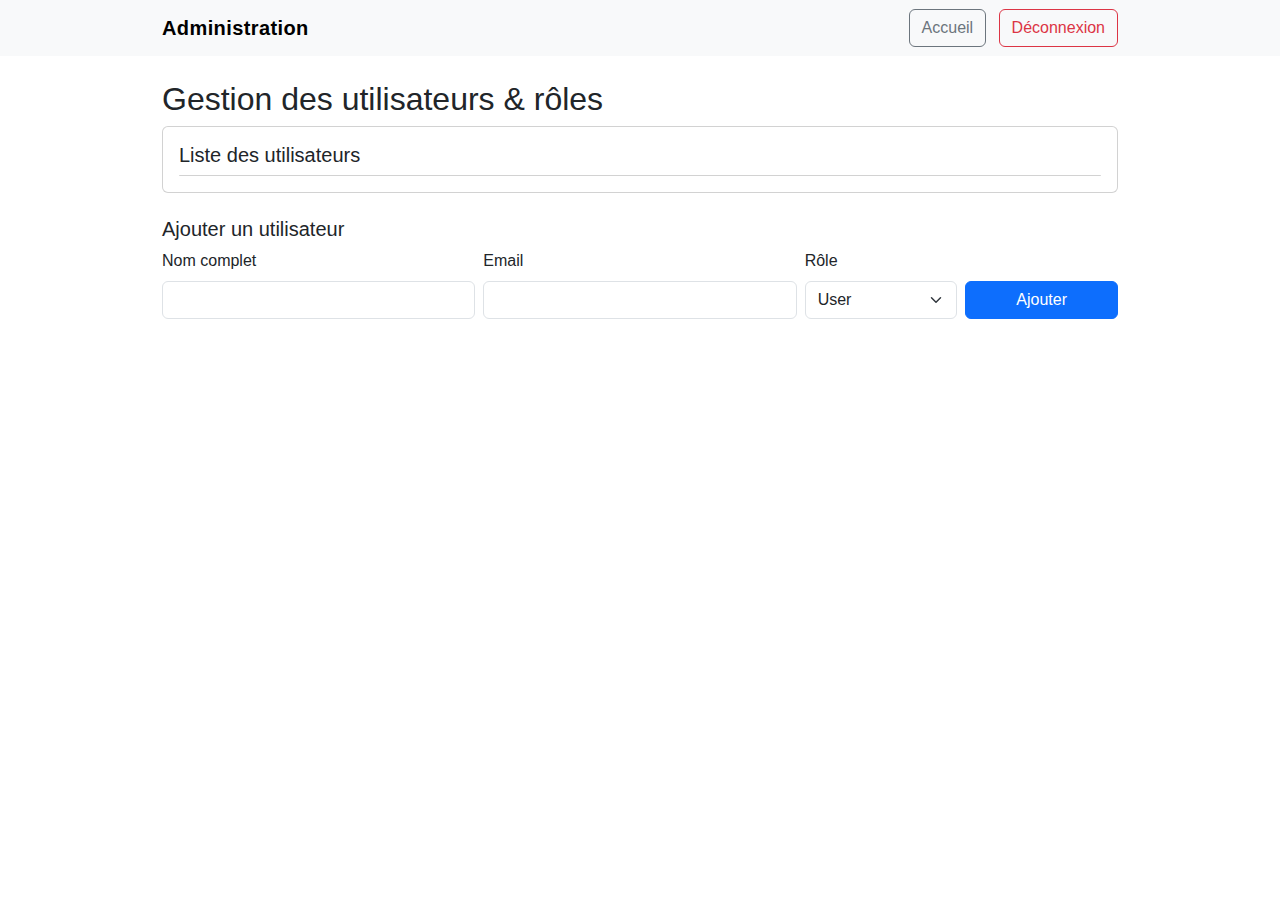
<file: pages/admin.html>
<!DOCTYPE html>
<html lang="fr">
<head>
    <meta charset="UTF-8">
    <meta name="viewport" content="width=device-width, initial-scale=1.0">
    <title>Admin</title>
    <link href="https://cdn.jsdelivr.net/npm/bootstrap@5.3.2/dist/css/bootstrap.min.css" rel="stylesheet">
    <link rel="stylesheet" href="../styles/style.css">
</head>
<body>
    <header>
        <nav class="navbar navbar-expand-lg navbar-light bg-light">
            <div class="container">
                <a class="navbar-brand" href="index.html">Administration</a>
                <div>
                    <a class="btn btn-outline-secondary" href="index.html">Accueil</a>
                    <button id="btnLogout" class="btn btn-outline-danger ms-2">Déconnexion</button>
                </div>
            </div>
        </nav>
    </header>
    <main class="container py-4">
        <h2>Gestion des utilisateurs & rôles</h2>
        <div id="accessAlert" class="alert alert-danger d-none">Accès réservé aux administrateurs.</div>

        <section class="card p-3 mb-4">
            <h5>Liste des utilisateurs</h5>
            <ul id="usersList" class="list-group"></ul>
        </section>

        <section>
            <h5>Ajouter un utilisateur</h5>
            <form id="addUserForm" class="row g-2 align-items-end">
                <div class="col-md-4">
                    <label class="form-label">Nom complet</label>
                    <input type="text" id="newName" class="form-control" required>
                </div>
                <div class="col-md-4">
                    <label class="form-label">Email</label>
                    <input type="email" id="newEmail" class="form-control" required>
                </div>
                <div class="col-md-2">
                    <label class="form-label">Rôle</label>
                    <select id="newRole" class="form-select">
                        <option value="user">User</option>
                        <option value="moderator">Moderator</option>
                        <option value="admin">Admin</option>
                    </select>
                </div>
                <div class="col-md-2 d-grid">
                    <button class="btn btn-primary" type="submit">Ajouter</button>
                </div>
            </form>
        </section>
    </main>
    <script src="https://cdn.jsdelivr.net/npm/bootstrap@5.3.2/dist/js/bootstrap.bundle.min.js"></script>
    <script src="../js/admin.js"></script>
</body>
</html>
</file>
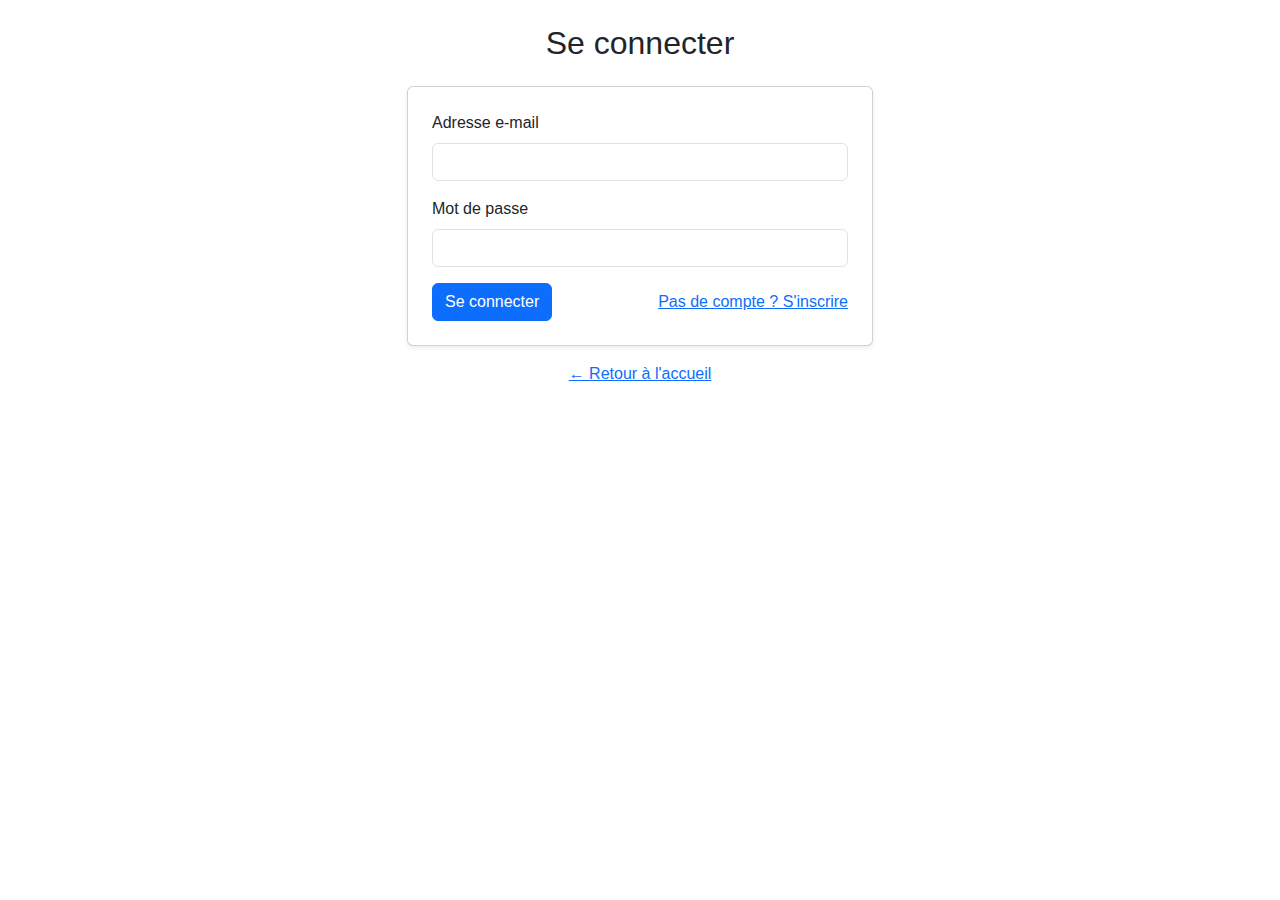
<file: pages/backoffice.html>
<!DOCTYPE html>
<html lang="fr">
<head>
    <meta charset="UTF-8">
    <meta name="viewport" content="width=device-width, initial-scale=1.0">
    <title>Backoffice</title>
    <link href="https://cdn.jsdelivr.net/npm/bootstrap@5.3.2/dist/css/bootstrap.min.css" rel="stylesheet">
    <link rel="stylesheet" href="../styles/style.css">
</head>
<body>
    <header>
        <nav class="navbar navbar-expand-lg navbar-dark bg-dark">
            <div class="container">
                <a class="navbar-brand" href="index.html">Backoffice</a>
                <div>
                    <a class="btn btn-outline-light" href="index.html">Accueil</a>
                    <button id="btnLogout" class="btn btn-outline-danger ms-2">Déconnexion</button>
                </div>
            </div>
        </nav>
    </header>
    <main class="container py-4">
        <h2>Demandes en attente</h2>
        <div id="accessAlert" class="alert alert-danger d-none">Accès réservé aux modérateurs / administrateurs.</div>

        <ul id="pendingList" class="list-group mb-4"></ul>

        <h4>Historique (toutes les demandes)</h4>
        <ul id="historyList" class="list-group"></ul>
    </main>
    <script src="https://cdn.jsdelivr.net/npm/bootstrap@5.3.2/dist/js/bootstrap.bundle.min.js"></script>
    <script src="../js/backoffice.js"></script>
</body>
</html>
</file>
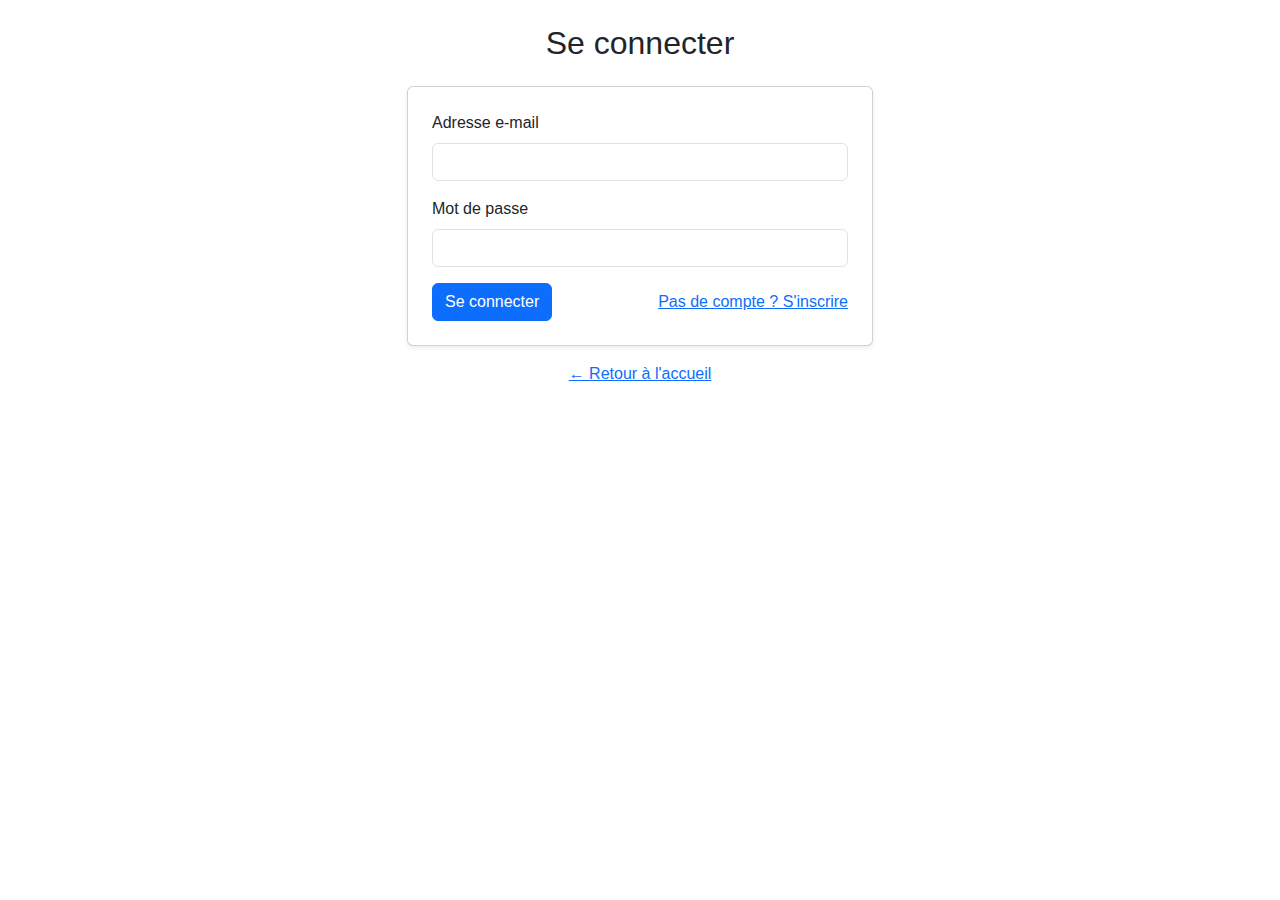
<file: pages/calendar.html>
<!DOCTYPE html>
<html lang="fr">
<head>
    <meta charset="UTF-8">
    <meta name="viewport" content="width=device-width, initial-scale=1.0">
    <title>Calendrier</title>
    <link href="https://cdn.jsdelivr.net/npm/bootstrap@5.3.2/dist/css/bootstrap.min.css" rel="stylesheet">
    <link rel="stylesheet" href="../styles/style.css">
</head>
<body>
    <header>
        <nav class="navbar navbar-expand-lg navbar-light bg-light">
            <div class="container">
                <a class="navbar-brand" href="../index.html">La Plateforme_</a>
                <div>
                    <a class="btn btn-outline-secondary" id="btnProfile" href="../index.html">Accueil</a>
                    <button class="btn btn-outline-danger ms-2" id="btnLogout">Déconnexion</button>
                </div>
            </div>
        </nav>
    </header>
    <main class="container py-4">
        <h2>Mon calendrier / Demandes</h2>

        <div id="accessAlert" class="alert alert-danger d-none">Connexion requise.</div>

        <section class="card p-3 mb-4">
            <h5>Soumettre une demande de présence</h5>
            <div class="row g-2 align-items-end">
                <div class="col-sm-4">
                    <label class="form-label">Choisir une date</label>
                    <input type="date" id="date" class="form-control">
                </div>
                <div class="col-sm-6">
                    <label class="form-label">Commentaire</label>
                    <input type="text" id="comment" class="form-control"
                        placeholder="je viens pour la révision projet...">
                </div>
                <div class="col-sm-2 d-grid">
                    <button id="submitRequest" class="btn btn-success">Envoyer</button>
                </div>
            </div>
        </section>

        <section class="mb-4">
            <h5>Mes demandes</h5>
            <ul id="myRequests" class="list-group"></ul>
        </section>

        <section>
            <h5>Toutes les demandes (vue résumée)</h5>
            <ul id="allRequests" class="list-group"></ul>
        </section>
    </main>
    <script src="https://cdn.jsdelivr.net/npm/bootstrap@5.3.2/dist/js/bootstrap.bundle.min.js"></script>
    <script src="../js/calendar.js"></script>
</body>
</html>
</file>
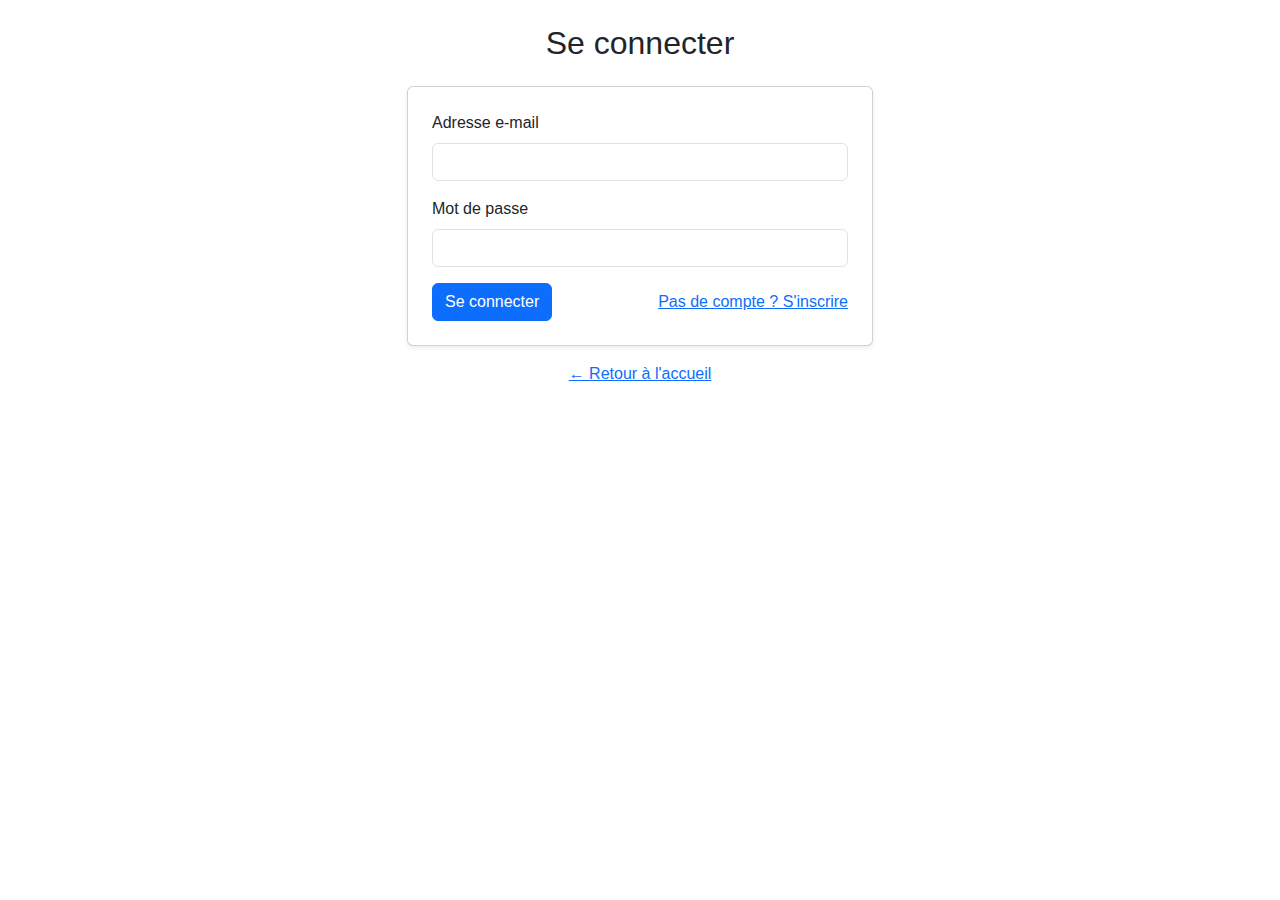
<file: pages/login.html>
<!DOCTYPE html>
<html lang="fr">
<head>
    <meta charset="UTF-8">
    <meta name="viewport" content="width=device-width, initial-scale=1.0">
    <title>Connexion</title>
    <link href="https://cdn.jsdelivr.net/npm/bootstrap@5.3.2/dist/css/bootstrap.min.css" rel="stylesheet">
    <link rel="stylesheet" href="../styles/style.css">
</head>
<body class="p-4">
    <main class="container">
        <section class="row justify-content-center">
            <div class="col-md-6">
                <h2 class="mb-4 text-center">Se connecter</h2>

                <div id="msg"></div>

                <form id="loginForm" class="card p-4 shadow-sm">
                    <div class="mb-3">
                        <label for="email" class="form-label">Adresse e-mail</label>
                        <input type="email" id="email" class="form-control" required autocomplete="username">
                    </div>

                    <div class="mb-3">
                        <label for="password" class="form-label">Mot de passe</label>
                        <input type="password" id="password" class="form-control" required
                            autocomplete="current-password">
                    </div>

                    <div class="d-flex justify-content-between align-items-center">
                        <button class="btn btn-primary" type="submit">Se connecter</button>
                        <a href="register.html">Pas de compte ? S'inscrire</a>
                    </div>
                </form>

                <div class="text-center mt-3">
                    <a href="index.html">← Retour à l'accueil</a>
                </div>
            </div>
        </section>
    </main>
    <script src="https://cdn.jsdelivr.net/npm/bootstrap@5.3.2/dist/js/bootstrap.bundle.min.js"></script>
    <script src="../js/login.js"></script>
</body>
</html>
</file>
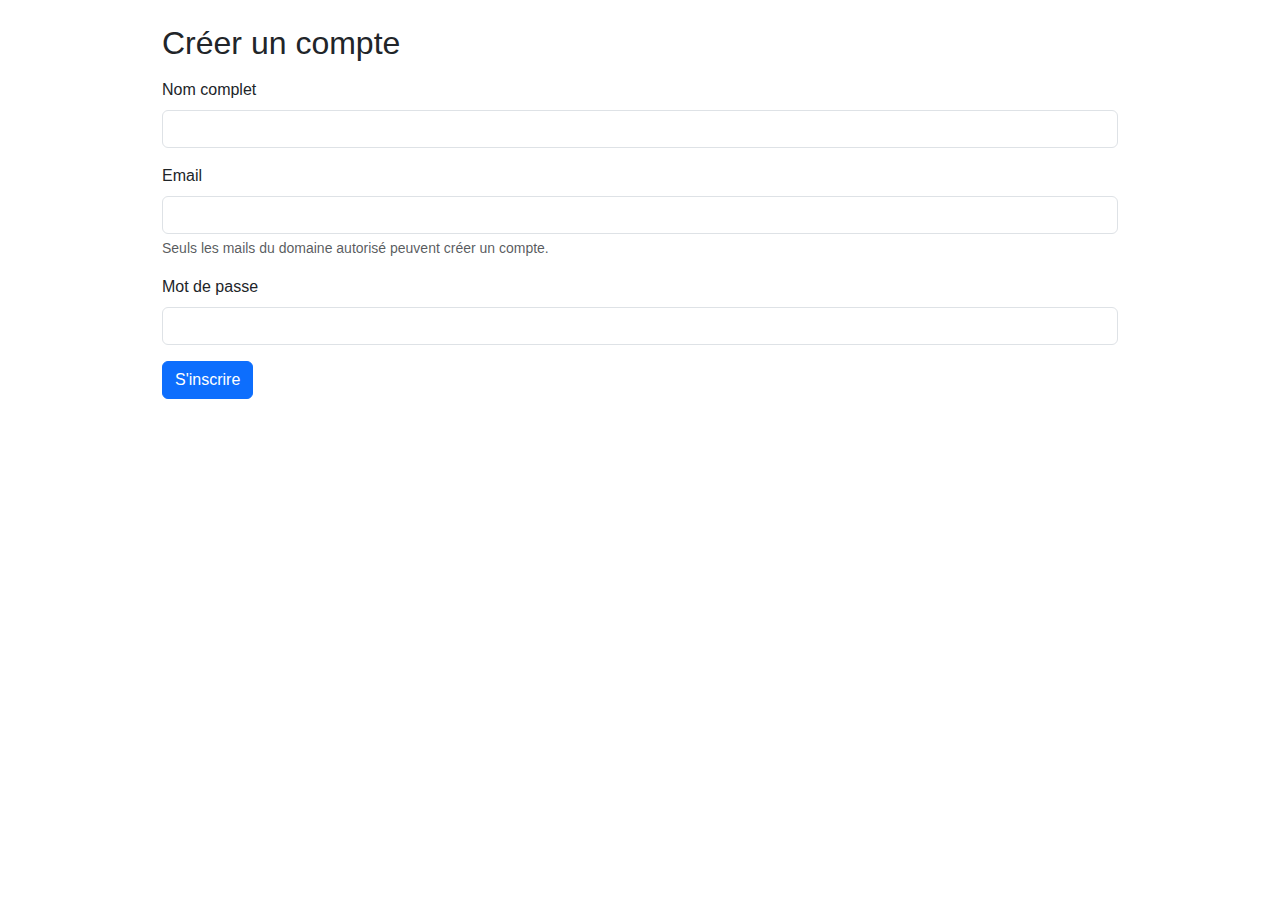
<file: pages/register.html>
<!DOCTYPE html>
<html lang="fr">
<head>
    <meta charset="UTF-8">
    <meta name="viewport" content="width=device-width, initial-scale=1.0">
    <title>Inscription</title>
    <link href="https://cdn.jsdelivr.net/npm/bootstrap@5.3.2/dist/css/bootstrap.min.css" rel="stylesheet">
    <link rel="stylesheet" href="../styles/style.css">
</head>
<body class="p-4">
    <main class="container">
        <h2>Créer un compte</h2>
        <form id="registerForm" class="mt-3">
            <div class="mb-3">
                <label class="form-label">Nom complet</label>
                <input type="text" id="name" class="form-control" required>
            </div>
            <div class="mb-3">
                <label class="form-label">Email</label>
                <input type="email" id="email" class="form-control" required>
                <div class="form-text">Seuls les mails du domaine autorisé peuvent créer un compte.</div>
            </div>
            <div class="mb-3">
                <label class="form-label">Mot de passe</label>
                <input type="password" id="password" class="form-control" required minlength="6">
            </div>
            <button class="btn btn-primary" type="submit">S'inscrire</button>
            <div id="msg" class="mt-3"></div>
        </form>
    </main>

    <script src="../js/auth.js"></script>
</body>

</html>
</file>
<file: styles/style.css>
body { 
    font-family: Roboto, "Helvetica Neue", Arial, sans-serif;
     }
.navbar-brand {
    font-weight:700;
    letter-spacing:0.02em;
}
.container{
    max-width: 980px;
}
@media (max-width:576px) {
  .container {
    padding: 1rem;
    }
}
</file>
